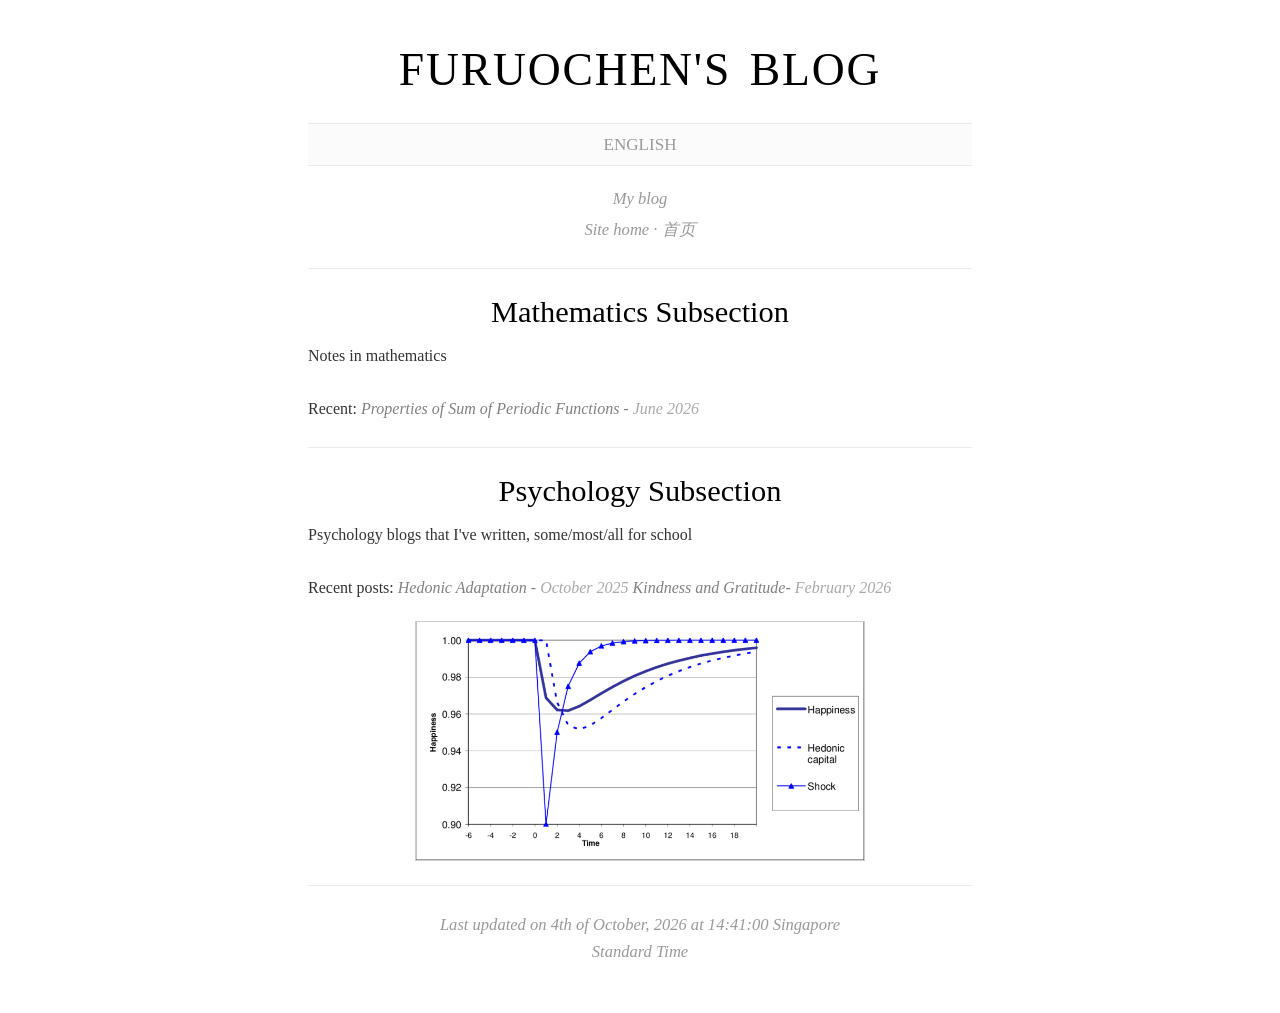
<file: english/index.html>
<!doctype html>
<html lang="en">
  <head>
    <meta charset="utf-8" />
    <meta name="viewport" content="width=device-width, initial-scale=1" />
    <link
      rel="icon"
      type="image/x-icon"
      href="https://upload.wikimedia.org/wikipedia/commons/6/6c/Psi2.svg"
    />
    <title>Furuochen's Blog</title>
    <link rel="stylesheet" href="/styles.css" />
  </head>
  <body>
    <div id="main">
      <a href="/english"><h1>Furuochen's Blog</h1></a>
      <nav>ENGLISH</nav>
      <p class="description">My blog</p>
      <p class="description">
        <a href="/">Site home · 首页</a>
      </p>
      <hr />

      <a href="/english/mathematics">
        <h3>Mathematics Subsection</h3>
      </a>
      <p>
        Notes in mathematics
        <br /><br />
        Recent:
        <a
          class="recent-post"
          href="/english/mathematics/sum-of-periodic-functions.pdf"
        >
          <span
            >Properties of Sum of Periodic Functions -
            <span class="recent-post-date"> June 2026 </span></span
          >
        </a>
      </p>

      <hr />

      <a href="/english/psychology">
        <h3>Psychology Subsection</h3>
      </a>
      <p>
        Psychology blogs that I've written, some/most/all for school
        <br /><br />
        Recent posts:
        <a
          class="recent-post"
          href="/english/psychology/hedonic_adaptation.html"
        >
          <span
            >Hedonic Adaptation -
            <span class="recent-post-date"> October 2025 </span></span
          >
        </a>
        <a class="recent-post" href="/english/psychology/happiness.html">
          <span
            >Kindness and Gratitude-
            <span class="recent-post-date"> February 2026 </span></span
          >
        </a>
      </p>

      <a href="/english/psychology">
        <img
          src="/english/psychology/The-response-of-happiness-and-hedonic-capital-to-a-negative-shock-to-the-flow-of.png"
          alt="The response of happiness and hedonic capital to a negative shock to the flow of psychological resources"
        />
      </a>

      <hr />

      <p class="info">
        Last updated on 4th of October, 2026 at 14:41:00 Singapore Standard
        Time
      </p>
    </div>
  </body>
</html>
</file>
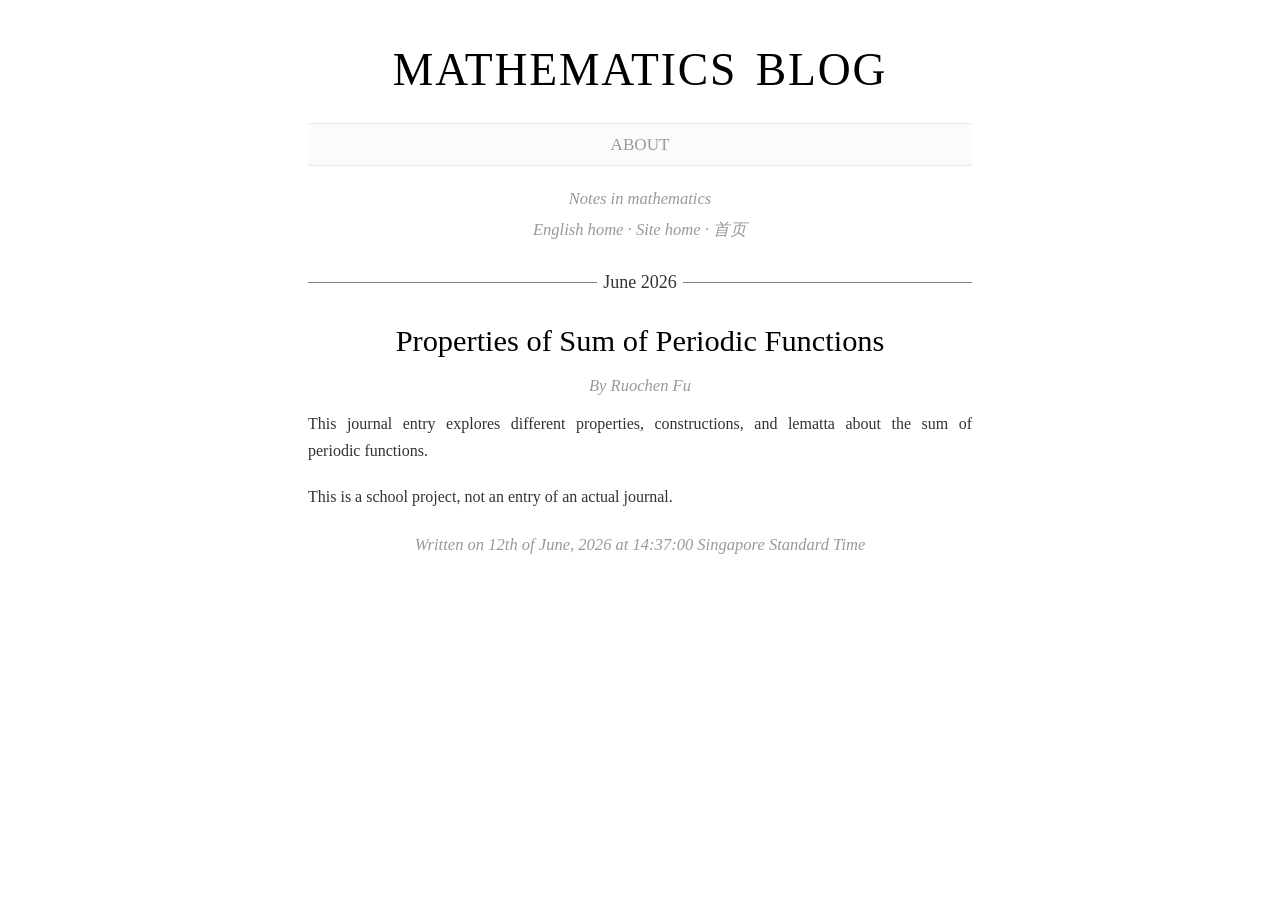
<file: english/mathematics/index.html>
<!doctype html>
<html lang="en">
  <head>
    <meta charset="utf-8" />
    <meta name="viewport" content="width=device-width, initial-scale=1" />
    <link
      rel="icon"
      type="image/x-icon"
      href="https://upload.wikimedia.org/wikipedia/commons/6/6c/Psi2.svg"
    />
    <title>Mathematics Blog</title>
    <link rel="stylesheet" href="/styles.css" />
  </head>
  <body>
    <div id="main">
      <a href="/english/mathematics"><h1>Mathematics Blog</h1></a>
      <nav>ABOUT</nav>
      <p class="description">Notes in mathematics</p>
      <p class="description">
        <a href="/english">English home</a>
        ·
        <a href="/">Site home · 首页</a>
      </p>

      <div class="separator">June 2026</div>

      <a href="/english/mathematics/sum-of-periodic-functions.pdf">
        <h3>Properties of Sum of Periodic Functions</h3>
        <p class="author">By Ruochen Fu</p>
        <p>
          This journal entry explores different properties, constructions, and
          lematta about the sum of periodic functions.
        </p>
        <p>
          This is a school project, not an entry of an actual journal.
        </p>
      </a>
      <p class="info">
        Written on 12th of June, 2026 at 14:37:00 Singapore Standard Time
      </p>
    </div>
  </body>
</html>
</file>
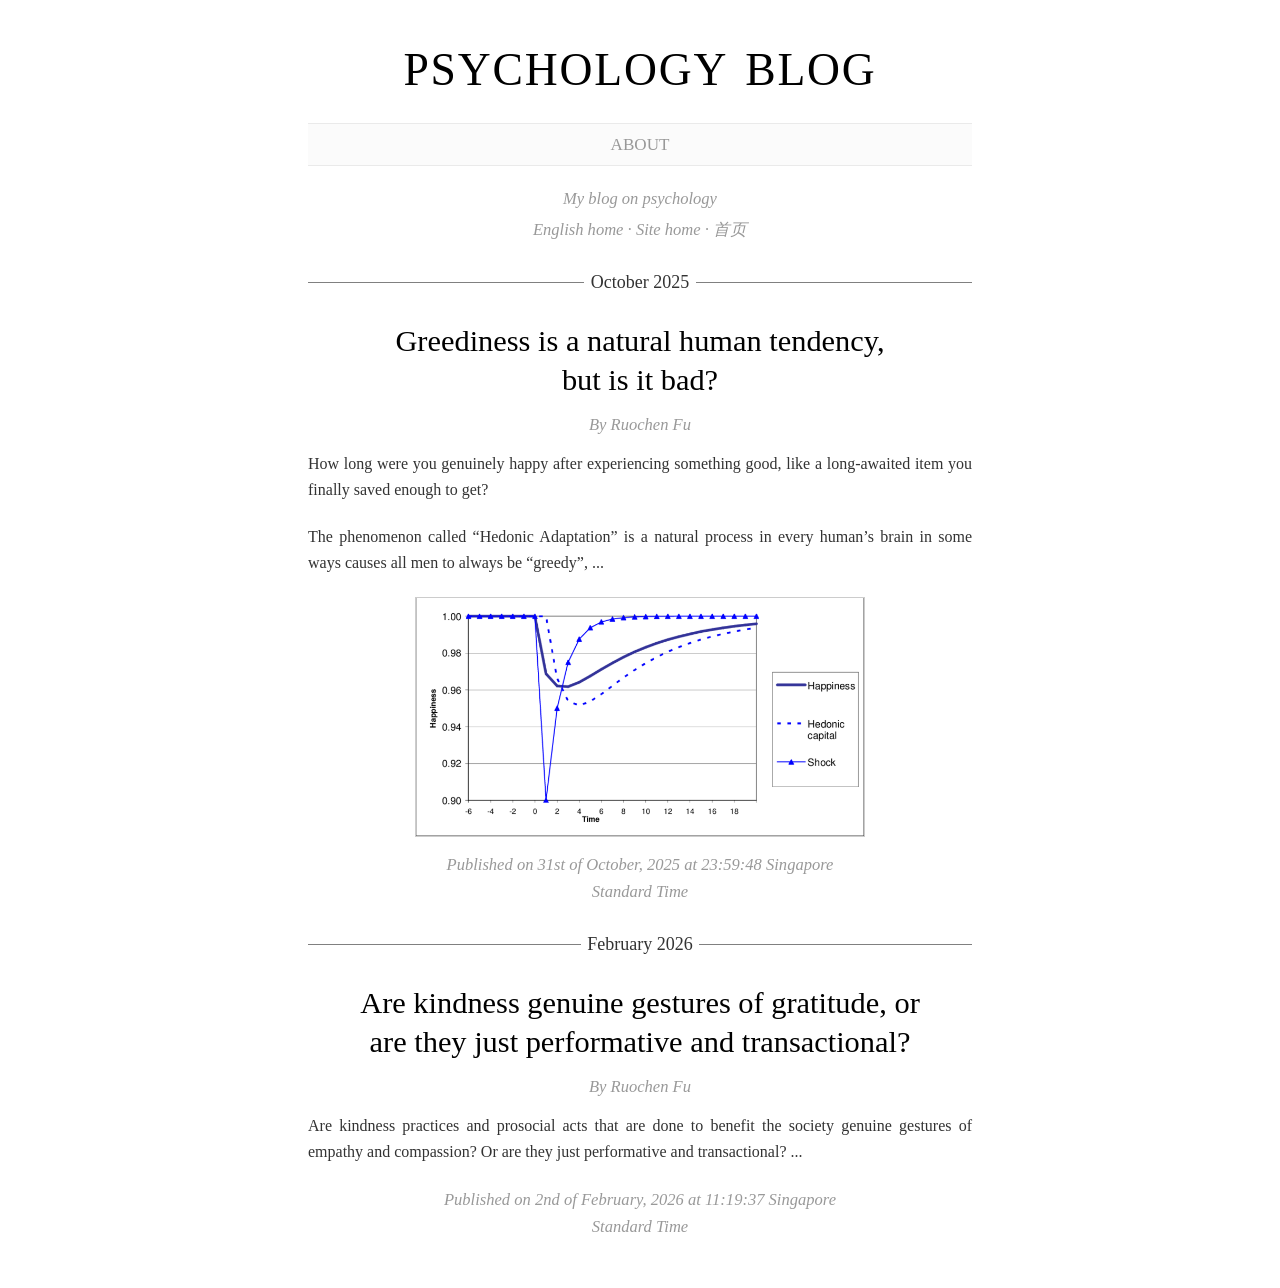
<file: english/psychology/index.html>
<!doctype html>
<html lang="en">
  <head>
    <meta charset="utf-8" />
    <meta name="viewport" content="width=device-width, initial-scale=1" />
    <link
      rel="icon"
      type="image/x-icon"
      href="https://upload.wikimedia.org/wikipedia/commons/6/6c/Psi2.svg"
    />
    <title>Psychology Blog</title>
    <link rel="stylesheet" href="/styles.css" />
  </head>
  <body>
    <div id="main">
      <a href="/english/psychology"><h1>Psychology Blog</h1></a>
      <nav>ABOUT</nav>
      <p class="description">My blog on psychology</p>
      <p class="description">
        <a href="/english">English home</a>
        ·
        <a href="/">Site home · 首页</a>
      </p>
      <div class="separator">October 2025</div>

      <a href="/english/psychology/hedonic_adaptation.html">
        <h3>Greediness is a natural human tendency, <br />but is it bad?</h3>
        <p class="author">By Ruochen Fu</p>

        <p>
          How long were you genuinely happy after experiencing something good,
          like a long-awaited item you finally saved enough to get?
        </p>

        <p>
          The phenomenon called “Hedonic Adaptation” is a natural process in
          every human’s brain in some ways causes all men to always be “greedy”,
          ...
        </p>
        <img
          src="/english/psychology/The-response-of-happiness-and-hedonic-capital-to-a-negative-shock-to-the-flow-of.png"
          alt="The response of happiness and hedonic capital to a negative shock to the flow of psychological resources"
        />
      </a>
      <p class="info">
        Published on 31st of October, 2025 at 23:59:48 Singapore Standard Time
      </p>

      <div class="separator">February 2026</div>

      <a href="/english/psychology/happiness.html">
        <h3>
          Are kindness genuine gestures of gratitude, or <br />
          are they just performative and transactional?
        </h3>
        <p class="author">By Ruochen Fu</p>

        <p>
          Are kindness practices and prosocial acts that are done to benefit the
          society genuine gestures of empathy and compassion? Or are they just
          performative and transactional?
          ...
        </p>
      </a>
      <p class="info">
        Published on 2nd of February, 2026 at 11:19:37 Singapore Standard Time
      </p>
    </div>
  </body>
</html>
</file>
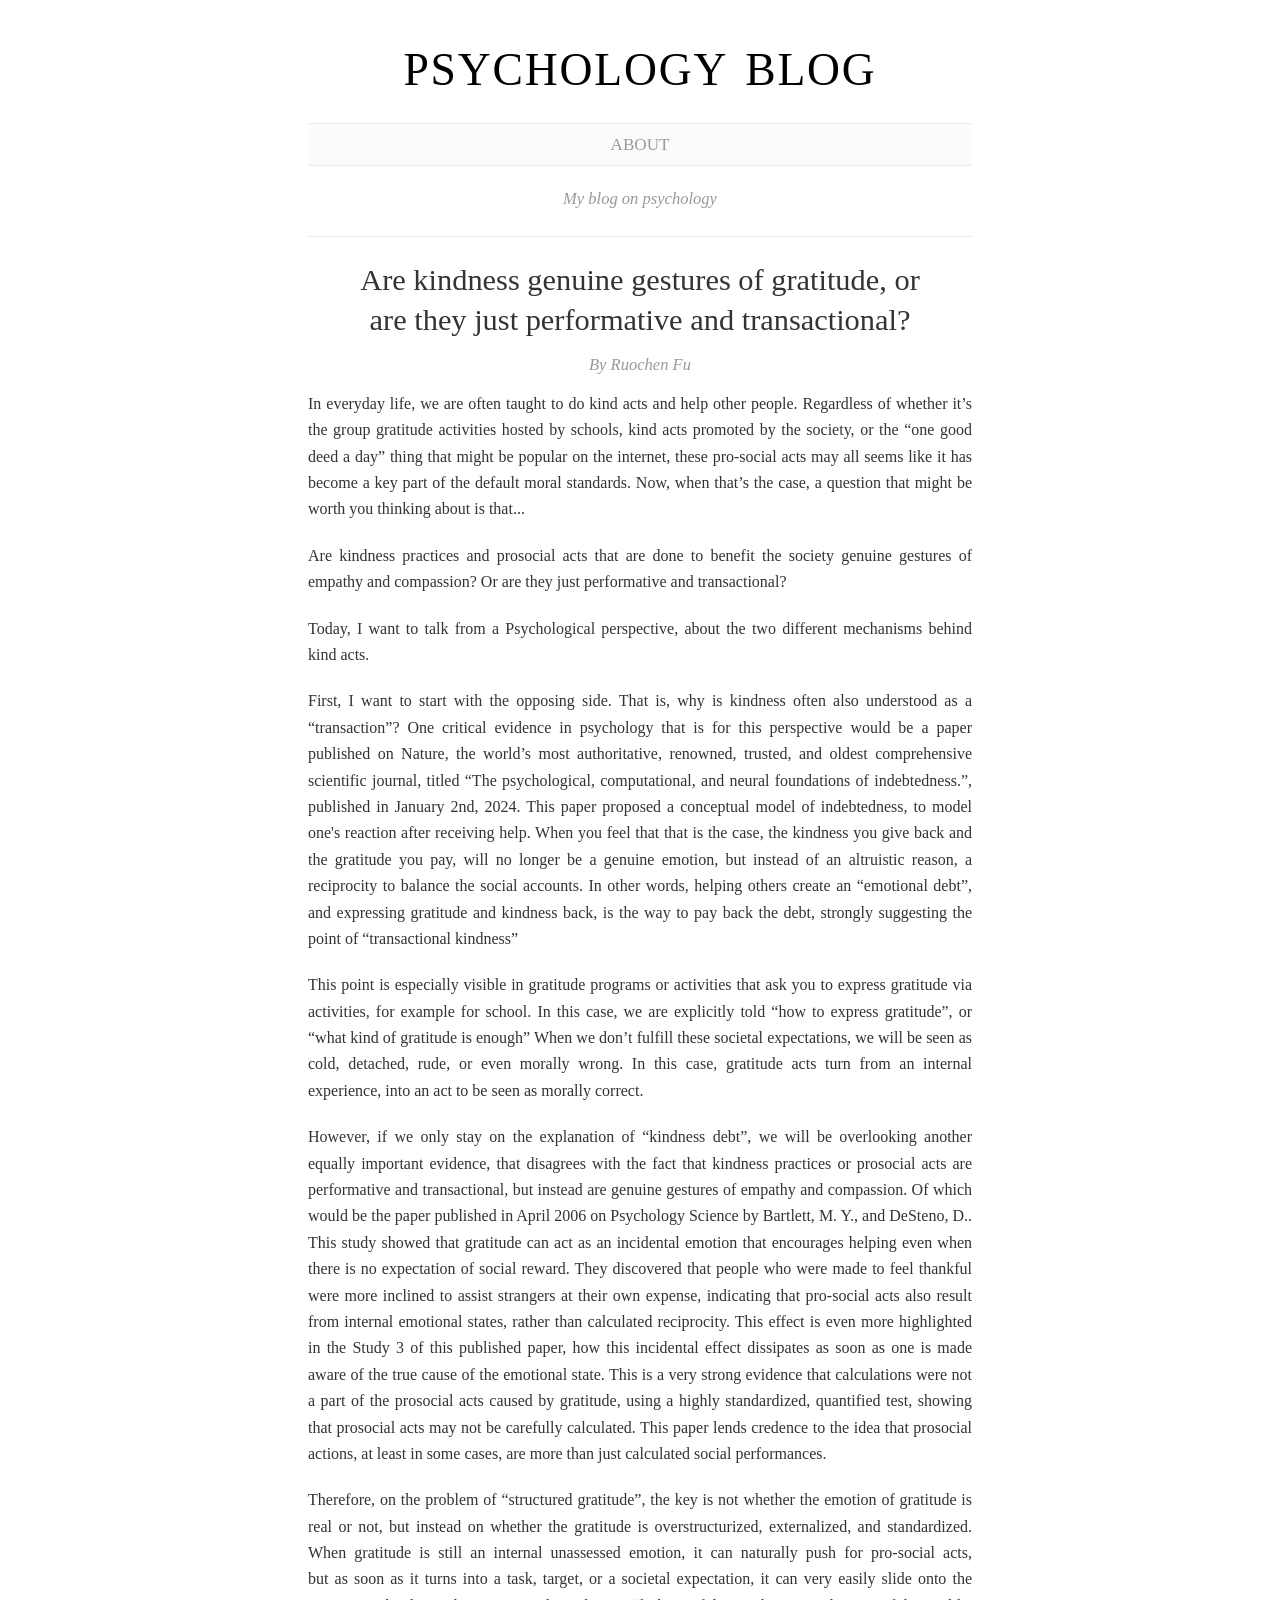
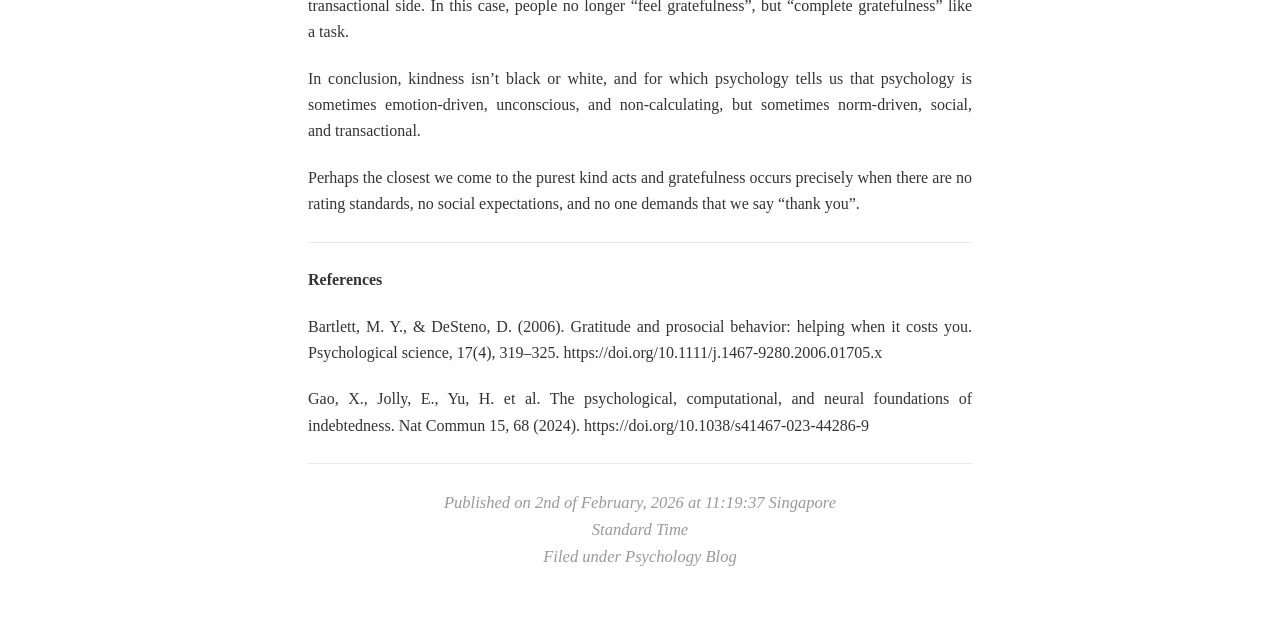
<file: psychology/happiness.html>
<!doctype html>
<html lang="en">
  <head>
    <meta charset="utf-8" />
    <meta name="viewport" content="width=device-width, initial-scale=1" />
    <link
      rel="icon"
      type="image/x-icon"
      href="https://upload.wikimedia.org/wikipedia/commons/6/6c/Psi2.svg"
    />
    <title>Kindness and Gratitude - Psychology Blog</title>
    <link rel="stylesheet" href="/styles.css" />
  </head>
  <body>
    <div id="main">
      <a href="/psychology"><h1>Psychology Blog</h1></a>
      <nav>ABOUT</nav>
      <p class="description">My blog on psychology</p>
      <hr />

      <h3>
        Are kindness genuine gestures of gratitude, or <br /> are they just performative and transactional?
      </h3>
      <p class="author">By Ruochen Fu</p>

      <p>
        In everyday life, we are often taught to do kind acts and help other people. Regardless of whether it’s the group gratitude activities hosted by schools, kind acts promoted by the society, or the “one good deed a day” thing that might be popular on the internet, these pro-social acts may all seems like it has become a key part of the default moral standards. Now, when that’s the case, a question that might be worth you thinking about is that... 
      </p>
      <p>
Are kindness practices and prosocial acts that are done to benefit the society genuine gestures of empathy and  compassion? Or are they just performative and transactional?
      </p>

      <p>
Today, I want to talk from a Psychological perspective, about the two different mechanisms behind kind acts.
      </p>

      <p>
        First, I want to start with the opposing side. That is, why is kindness often also understood as a “transaction”? One critical evidence in psychology that is for this perspective would be a paper published on Nature, the world’s most authoritative, renowned, trusted, and oldest comprehensive scientific journal, titled “The psychological, computational, and neural foundations of indebtedness.”, published in January 2nd, 2024. This paper proposed a conceptual model of indebtedness, to model one's reaction after receiving help. When you feel that that is the case, the kindness you give back and the gratitude you pay, will no longer be a genuine emotion, but instead of an altruistic reason, a reciprocity to balance the social accounts. In other words, helping others create an “emotional debt”, and expressing gratitude and kindness back, is the way to pay back the debt, strongly suggesting the point of “transactional kindness”
      </p>

      <p>
This point is especially visible in gratitude programs or activities that ask you to express gratitude via activities, for example for school. In this case, we are explicitly told “how to express gratitude”, or “what kind of gratitude is enough” When we don’t fulfill these societal expectations, we will be seen as cold, detached, rude, or even morally wrong. In this case, gratitude acts turn from an internal experience, into an act to be seen as morally correct.
      </p>

      <p>
However, if we only stay on the explanation of “kindness debt”, we will be overlooking another equally important evidence, that disagrees with the fact that kindness practices or prosocial acts are performative and transactional, but instead are genuine gestures of empathy and compassion. Of which would be the paper published in April 2006 on Psychology Science by Bartlett, M. Y., and DeSteno, D.. This study showed that gratitude can act as an incidental emotion that encourages helping even when there is no expectation of social reward. They discovered that people who were made to feel thankful were more inclined to assist strangers at their own expense, indicating that pro-social acts also result from internal emotional states, rather than calculated reciprocity. This effect is even more highlighted in the Study 3 of this published paper, how this incidental effect dissipates as soon as one is made aware of the true cause of the emotional state. This is a very strong evidence that calculations were not a part of the prosocial acts caused by gratitude, using a highly standardized, quantified test, showing that prosocial acts may not be carefully calculated. This paper lends credence to the idea that prosocial actions, at least in some cases, are more than just calculated social performances.
      </p>

      <p>
Therefore, on the problem of “structured gratitude”, the key is not whether the emotion of gratitude is real or not, but instead on whether the gratitude is overstructurized, externalized, and standardized. When gratitude is still an internal unassessed emotion, it can naturally push for pro-social acts, but as soon as it turns into a task, target, or a societal expectation, it can very easily slide onto the transactional side. In this case, people no longer “feel gratefulness”, but “complete gratefulness” like a task.
      </p>

      <p>
In conclusion, kindness isn’t black or white, and for which psychology tells us that psychology is sometimes emotion-driven, unconscious, and non-calculating, but sometimes norm-driven, social, and transactional. 
      </p><p>
Perhaps the closest we come to the purest kind acts and gratefulness occurs precisely when there are no rating standards, no social expectations, and no one demands that we say “thank you”.
      </p>
      <hr />

      <p><strong>References</strong></p>
      <p> 
Bartlett, M. Y., & DeSteno, D. (2006). Gratitude and prosocial behavior: helping when it costs you. Psychological science, 17(4), 319–325. https://doi.org/10.1111/j.1467-9280.2006.01705.x
      </p>

      <p>
Gao, X., Jolly, E., Yu, H. et al. The psychological, computational, and neural foundations of indebtedness. Nat Commun 15, 68 (2024). https://doi.org/10.1038/s41467-023-44286-9
      </p>

      <hr />

      <p class="info">
        Published on 2nd of February, 2026 at 11:19:37 Singapore Standard Time
        <br />Filed under Psychology Blog
      </p>
    </div>
  </body>
</html>
</file>
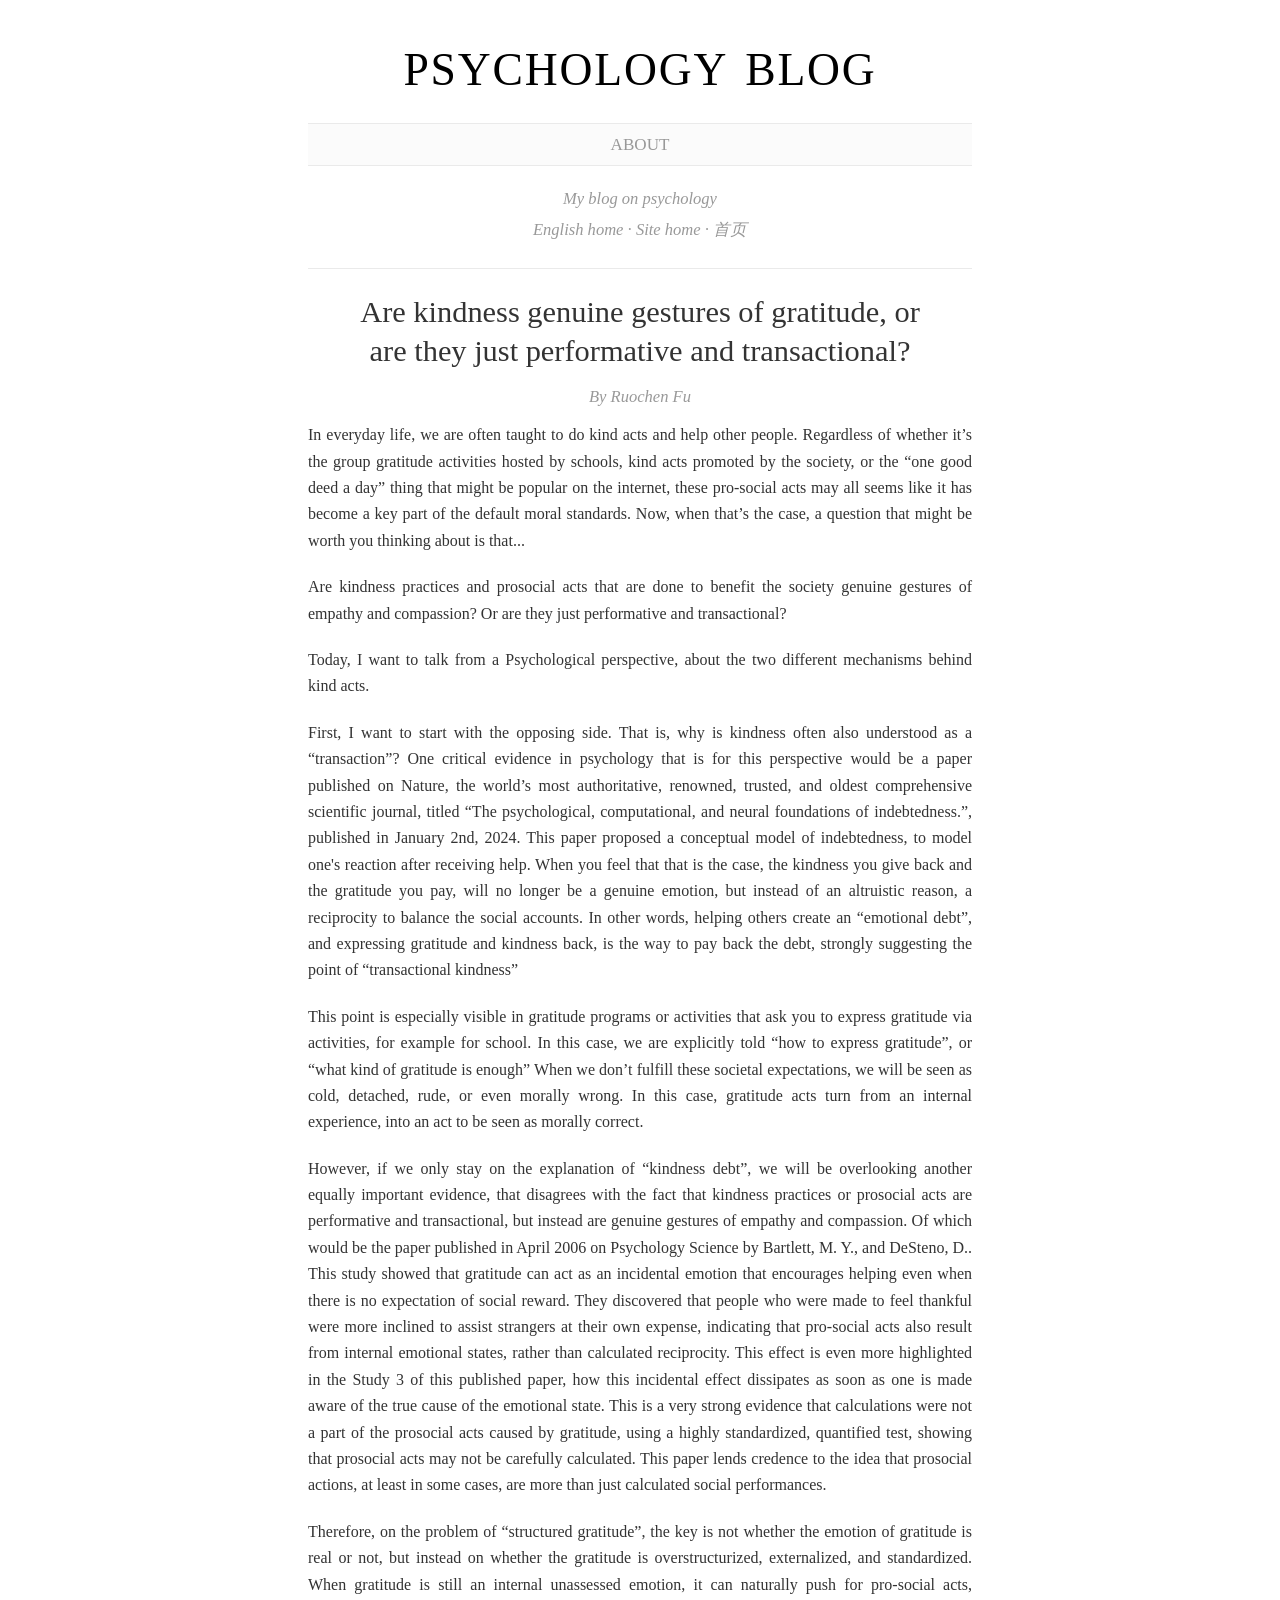
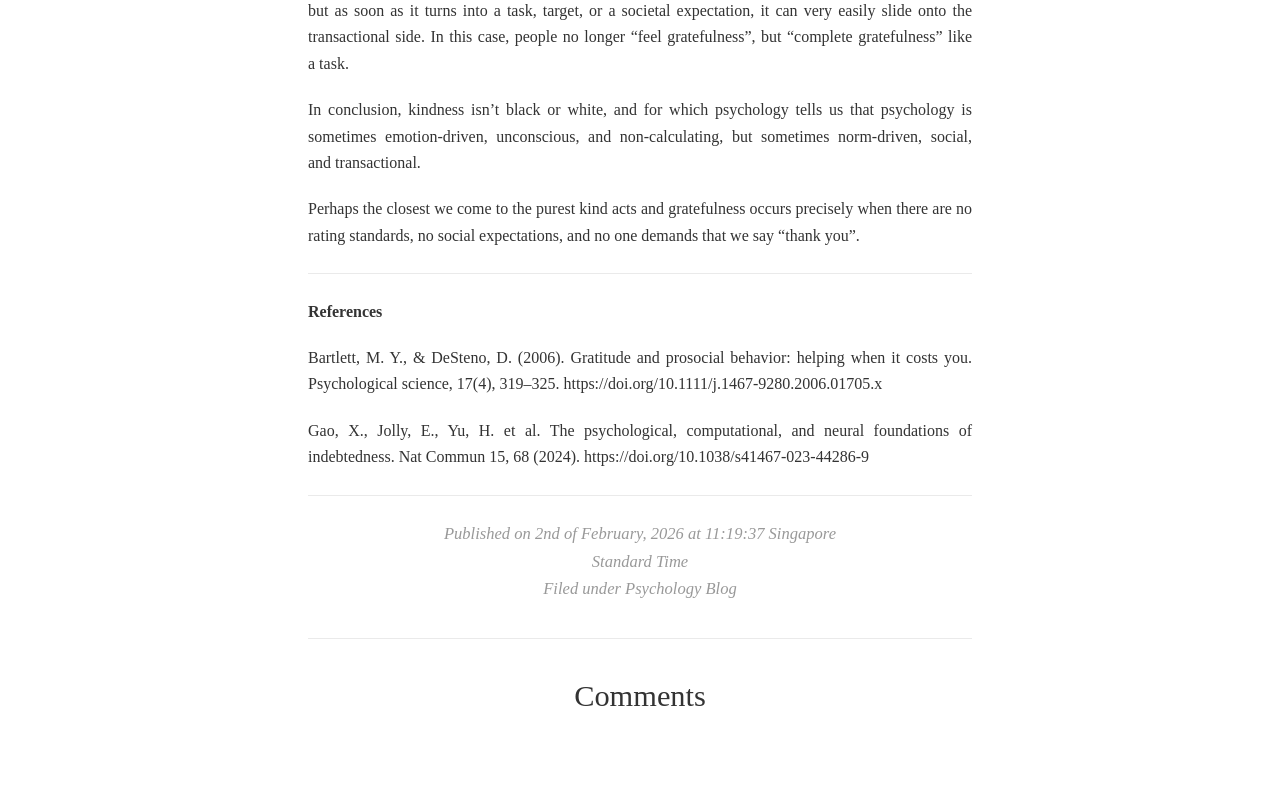
<file: english/psychology/happiness.html>
<!doctype html>
<html lang="en">
  <head>
    <meta charset="utf-8" />
    <meta name="viewport" content="width=device-width, initial-scale=1" />
    <link
      rel="icon"
      type="image/x-icon"
      href="https://upload.wikimedia.org/wikipedia/commons/6/6c/Psi2.svg"
    />
    <title>Kindness and Gratitude - Psychology Blog</title>
    <link rel="stylesheet" href="/styles.css" />
  </head>
  <body>
    <div id="main">
      <a href="/english/psychology"><h1>Psychology Blog</h1></a>
      <nav>ABOUT</nav>
      <p class="description">My blog on psychology</p>
      <p class="description">
        <a href="/english">English home</a>
        ·
        <a href="/">Site home · 首页</a>
      </p>
      <hr />

      <h3>
        Are kindness genuine gestures of gratitude, or <br /> are they just performative and transactional?
      </h3>
      <p class="author">By Ruochen Fu</p>

      <p>
        In everyday life, we are often taught to do kind acts and help other people. Regardless of whether it’s the group gratitude activities hosted by schools, kind acts promoted by the society, or the “one good deed a day” thing that might be popular on the internet, these pro-social acts may all seems like it has become a key part of the default moral standards. Now, when that’s the case, a question that might be worth you thinking about is that... 
      </p>
      <p>
Are kindness practices and prosocial acts that are done to benefit the society genuine gestures of empathy and  compassion? Or are they just performative and transactional?
      </p>

      <p>
Today, I want to talk from a Psychological perspective, about the two different mechanisms behind kind acts.
      </p>

      <p>
        First, I want to start with the opposing side. That is, why is kindness often also understood as a “transaction”? One critical evidence in psychology that is for this perspective would be a paper published on Nature, the world’s most authoritative, renowned, trusted, and oldest comprehensive scientific journal, titled “The psychological, computational, and neural foundations of indebtedness.”, published in January 2nd, 2024. This paper proposed a conceptual model of indebtedness, to model one's reaction after receiving help. When you feel that that is the case, the kindness you give back and the gratitude you pay, will no longer be a genuine emotion, but instead of an altruistic reason, a reciprocity to balance the social accounts. In other words, helping others create an “emotional debt”, and expressing gratitude and kindness back, is the way to pay back the debt, strongly suggesting the point of “transactional kindness”
      </p>

      <p>
This point is especially visible in gratitude programs or activities that ask you to express gratitude via activities, for example for school. In this case, we are explicitly told “how to express gratitude”, or “what kind of gratitude is enough” When we don’t fulfill these societal expectations, we will be seen as cold, detached, rude, or even morally wrong. In this case, gratitude acts turn from an internal experience, into an act to be seen as morally correct.
      </p>

      <p>
However, if we only stay on the explanation of “kindness debt”, we will be overlooking another equally important evidence, that disagrees with the fact that kindness practices or prosocial acts are performative and transactional, but instead are genuine gestures of empathy and compassion. Of which would be the paper published in April 2006 on Psychology Science by Bartlett, M. Y., and DeSteno, D.. This study showed that gratitude can act as an incidental emotion that encourages helping even when there is no expectation of social reward. They discovered that people who were made to feel thankful were more inclined to assist strangers at their own expense, indicating that pro-social acts also result from internal emotional states, rather than calculated reciprocity. This effect is even more highlighted in the Study 3 of this published paper, how this incidental effect dissipates as soon as one is made aware of the true cause of the emotional state. This is a very strong evidence that calculations were not a part of the prosocial acts caused by gratitude, using a highly standardized, quantified test, showing that prosocial acts may not be carefully calculated. This paper lends credence to the idea that prosocial actions, at least in some cases, are more than just calculated social performances.
      </p>

      <p>
Therefore, on the problem of “structured gratitude”, the key is not whether the emotion of gratitude is real or not, but instead on whether the gratitude is overstructurized, externalized, and standardized. When gratitude is still an internal unassessed emotion, it can naturally push for pro-social acts, but as soon as it turns into a task, target, or a societal expectation, it can very easily slide onto the transactional side. In this case, people no longer “feel gratefulness”, but “complete gratefulness” like a task.
      </p>

      <p>
In conclusion, kindness isn’t black or white, and for which psychology tells us that psychology is sometimes emotion-driven, unconscious, and non-calculating, but sometimes norm-driven, social, and transactional. 
      </p><p>
Perhaps the closest we come to the purest kind acts and gratefulness occurs precisely when there are no rating standards, no social expectations, and no one demands that we say “thank you”.
      </p>
      <hr />

      <p><strong>References</strong></p>
      <p> 
Bartlett, M. Y., & DeSteno, D. (2006). Gratitude and prosocial behavior: helping when it costs you. Psychological science, 17(4), 319–325. https://doi.org/10.1111/j.1467-9280.2006.01705.x
      </p>

      <p>
Gao, X., Jolly, E., Yu, H. et al. The psychological, computational, and neural foundations of indebtedness. Nat Commun 15, 68 (2024). https://doi.org/10.1038/s41467-023-44286-9
      </p>

      <hr />

      <p class="info">
        Published on 2nd of February, 2026 at 11:19:37 Singapore Standard Time
        <br />Filed under Psychology Blog
      </p>

      <section class="comments" aria-label="Comments">
        <h3>Comments</h3>
        <script
          src="https://giscus.app/client.js"
          data-repo="furuochen-dev/blog"
          data-repo-id="R_kgDOQM2DoQ"
          data-category="Blog Comments"
          data-category-id="DIC_kwDOQM2Doc4DHJTI"
          data-mapping="pathname"
          data-strict="0"
          data-reactions-enabled="1"
          data-emit-metadata="0"
          data-input-position="bottom"
          data-theme="https://furuochen.com/giscus-blog.css"
          data-lang="en"
          crossorigin="anonymous"
          async
        ></script>
      </section>
    </div>
  </body>
</html>
</file>
<file: styles.css>
/* English wing — fluid type & measure, keeps Palatino look */
:root {
  --font-serif: Palatino, "Palatino Linotype", "Book Antiqua", "Times New Roman",
    Times, serif;
  --text: clamp(1rem, 0.92rem + 0.4vw, 1.125rem);
  --measure: min(36em, 100%);
  --pad-inline: clamp(1rem, 4vw, 1.75rem);
  --pad-block: clamp(1rem, 3vh, 1.75rem);
  --muted: #999;
  --ink: #333;
}

* {
  box-sizing: border-box;
}

html {
  -webkit-text-size-adjust: 100%;
  text-size-adjust: 100%;
}

body {
  margin: 0;
  font-family: var(--font-serif);
  font-size: var(--text);
  line-height: 1.65;
  color: var(--ink);
}

#main {
  position: relative;
  width: var(--measure);
  max-width: 100%;
  margin: 0 auto;
  padding: var(--pad-block) var(--pad-inline) clamp(2rem, 6vh, 3rem);
  text-align: center;
}

h1 {
  margin: 0.35em 0 0.55em;
  font-size: clamp(1.85rem, 1.25rem + 2.8vw, 2.85rem);
  font-weight: normal;
  line-height: 1.2;
  text-transform: uppercase;
  letter-spacing: 0.04em;
  word-spacing: 0.12em;
}

h3 {
  margin: 0 0 0.35em;
  font-size: clamp(1.35rem, 1.1rem + 1.3vw, 1.9rem);
  font-weight: normal;
  line-height: 1.3;
}

p {
  margin: 0 0 1.25em;
  font-size: 1rem;
  line-height: 1.65;
  color: var(--ink);
  text-align: justify;
  text-wrap: pretty;
}

nav {
  display: block;
  min-height: 1.4em;
  margin: 0.4em 0 1.1em;
  padding: 0.4em 0.5em 0.35em;
  background: #fbfbfb;
  border-top: 1px solid #eaeaea;
  border-bottom: 1px solid #eaeaea;
  font-size: 0.95em;
  color: var(--muted);
  position: relative;
}

.center {
  text-align: center;
}

.description,
.author,
.image,
.image-desc,
.info {
  color: var(--muted);
  font-size: 0.92em;
  font-style: italic;
  text-align: center;
  width: min(28em, 100%);
  margin-left: auto;
  margin-right: auto;
}

.description {
  margin-top: 0;
  margin-bottom: 0;
  padding: 0;
}

p.description {
  margin-bottom: 0.25em;
}

.description a {
  color: var(--muted);
}

.author {
  margin: 0 auto 0.75em;
  padding: 0;
}

.image {
  margin: 0 auto;
  padding: 0;
}

.image-desc {
  color: #555;
  margin: 0 auto 0.75em;
  padding: 0;
}

.info {
  margin: 0.85em auto 0;
  padding: 0;
}

hr {
  border: none;
  border-top: 1px solid #eaeaea;
  margin: 1.35em auto;
  width: 100%;
}

img {
  display: block;
  max-width: 100%;
  height: auto;
  max-height: min(240px, 40vh);
  margin: 0.5rem auto;
  border: 1px solid #ccc;
}

.separator {
  display: flex;
  align-items: center;
  text-align: center;
  margin: 1.35em 0;
  gap: 0.35em;
}

.separator::before,
.separator::after {
  content: "";
  flex: 1;
  border-bottom: 1px solid gray;
}

a {
  color: black;
  text-decoration: none;
}

a:hover {
  text-decoration: underline;
}

.recent-post {
  color: gray !important;
  font-style: italic;
}

.recent-post-date {
  color: darkgray !important;
}

/* Giscus: page chrome matches English wing; widget uses hosted custom theme */
.comments {
  margin-top: 2em;
  padding-top: 0.25em;
  border-top: 1px solid #eaeaea;
  text-align: left;
  background: #fff;
  color: #333;
  color-scheme: light;
}

.comments > h3 {
  margin: 1.1em 0 0.85em;
  text-align: center;
}

.giscus,
.giscus-frame {
  width: 100%;
  max-width: 100%;
  background: #fff;
  color-scheme: light;
}

/* Narrow phones: ease tracking on the all-caps title */
@media (max-width: 480px) {
  h1 {
    letter-spacing: 0.02em;
    word-spacing: 0.04em;
  }

  nav {
    font-size: 0.9em;
  }
}

/* Comfortable reading width on large screens */
@media (min-width: 900px) {
  :root {
    --measure: min(40em, 100%);
  }
}
</file>
